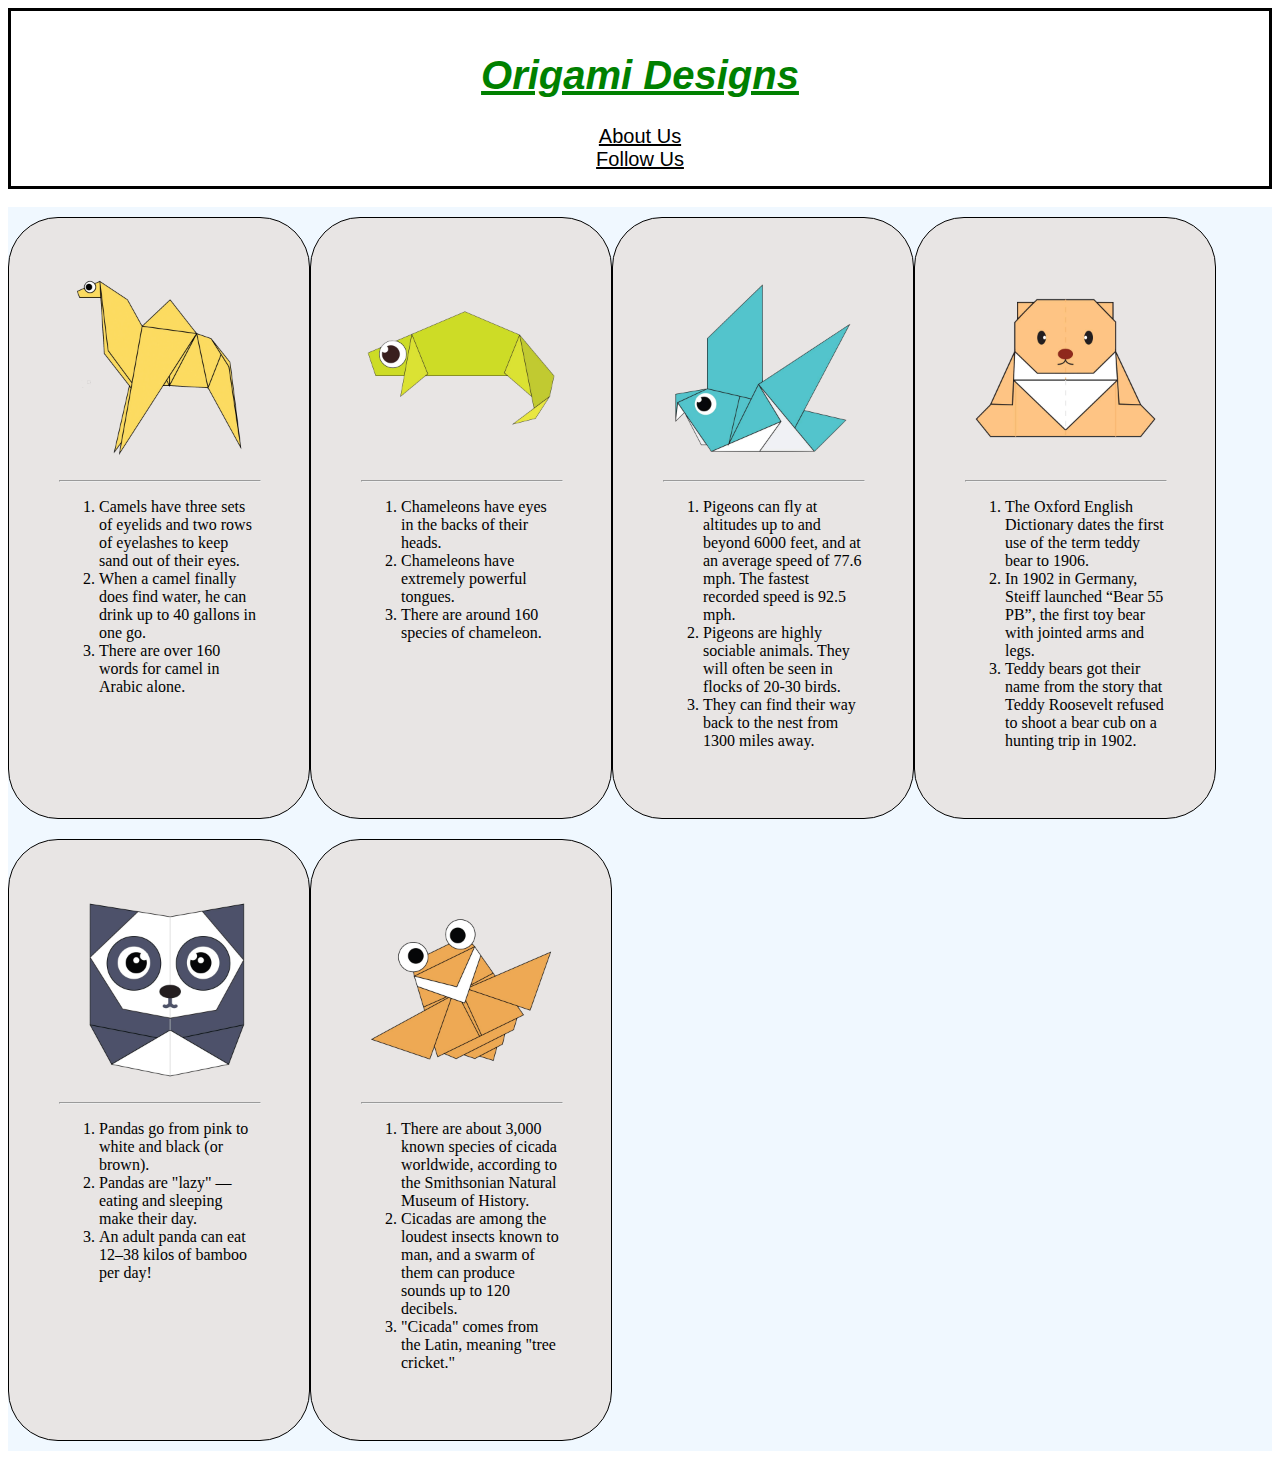
<file: index.html>
<!DOCTYPE html>
<html>
    <head>
        <title>
            Origami Designs
        </title>
        <link rel="stylesheet" type="text/css" href="style.css"/>
    </head>
    <body>
        <div class="header">
          <div class="menu">    
            <div><font color="green"><h1><i><u><center>Origami Designs</center></u></i></h1></font></div>
            <div><center><a href="about.html">About Us</a></center></div>
            <div><center><a href="followus.html">Follow Us</a></center></div>
          </div>
        </div>
        <br>
        <div class="grid">
            <div class="origami">
        <a href="http://origami.me/camel/" target="_blank">
            <img src="camel.png"  style="width:200px;height:200px;">
        </a>
        <hr width = 200px>
        <p><i>Interesting Facts About Camels </i></p>
        <ol>
            <li>
                Camels have three sets of eyelids and two rows of eyelashes to keep sand out of their eyes.
            </li>
            <li>
                When a camel finally does find water, he can drink up to 40 gallons in one go.
            </li>
            <li>
                There are over 160 words for camel in Arabic alone.
            </li>
        </ol>
    </div>

        <div class="origami">
        <a href="http://origami.me/chameleon/" target="_blank">
            <img src="chameleon.png"  style="width:200px;height:200px;">
        </a>
        <hr width = 200px>
        <p><i>Interesting Facts About Chameleons </i></p>
        <ol>
            <li>
                Chameleons have eyes in the backs of their heads.
            </li>
            <li>
                Chameleons have extremely powerful tongues.
            </li>
            <li>
                There are around 160 species of chameleon.
            </li>
        </ol>
    </div>

        <div class="origami">
        <a href="http://origami.me/pigeon/" target="_blank">
            <img src="pigeon.png"  style="width:200px;height:200px;">
        </a>
        <hr width = 200px>
        <p><i>Interesting Facts About Pigeons </i></p>
        <ol>
            <li>
                Pigeons can fly at altitudes up to and beyond 6000 feet, and at an average speed of 77.6 mph. The fastest recorded speed is 92.5 mph.
            </li>
            <li>
                Pigeons are highly sociable animals. They will often be seen in flocks of 20-30 birds.
            </li>
            <li>
                They can find their way back to the nest from 1300 miles away.
            </li>
        </ol>
    </div>

        <div class="origami">
        <a href="http://origami.me/teddy-bear/" target="_blank">
            <img src="teddy.png"  style="width:200px;height:200px;">
        </a>
        <hr width = 200px>
        <p><i>Interesting Facts About Teddy Bears </i></p>
        <ol>
            <li>
                The Oxford English Dictionary dates the first use of the term teddy bear to 1906.
            </li>
            <li>
                In 1902 in Germany, Steiff launched “Bear 55 PB”, the first toy bear with jointed arms and legs. 
            </li>
            <li>
                Teddy bears got their name from the story that Teddy Roosevelt refused to shoot a bear cub on a hunting trip in 1902.
            </li>
        </ol>
    </div>

        <div class="origami">
        <a href="http://origami.me/panda/" target="_blank">
            <img src="panda.png"  style="width:200px;height:200px;">
        </a>
        <hr width = 200px>
        <p><i>Interesting Facts About Panda </i></p>
        <ol>
            <li>
                Pandas go from pink to white and black (or brown).
            </li>
            <li>
                Pandas are "lazy" — eating and sleeping make their day.
            </li>
            <li>
                An adult panda can eat 12–38 kilos of bamboo per day!
            </li>
        </ol>
    </div>

        <div class="origami">
        <a href="http://origami.me/flying-cicada/" target="_blank">
            <img src="cicada.png"  style="width:200px;height:200px;">
        </a>
        <hr width = 200px>
        <p><i>Interesting Facts About Cicadas </i></p>
        <ol>
            <li>
                There are about 3,000 known species of cicada worldwide, according to the Smithsonian Natural Museum of History. 
            </li>
            <li>
                Cicadas are among the loudest insects known to man, and a swarm of them can produce sounds up to 120 decibels.
            </li>
            <li>
                "Cicada" comes from the Latin, meaning "tree cricket."
            </li>
        </ol>
    </div>
        </div>

    </body>
</html>
</file>
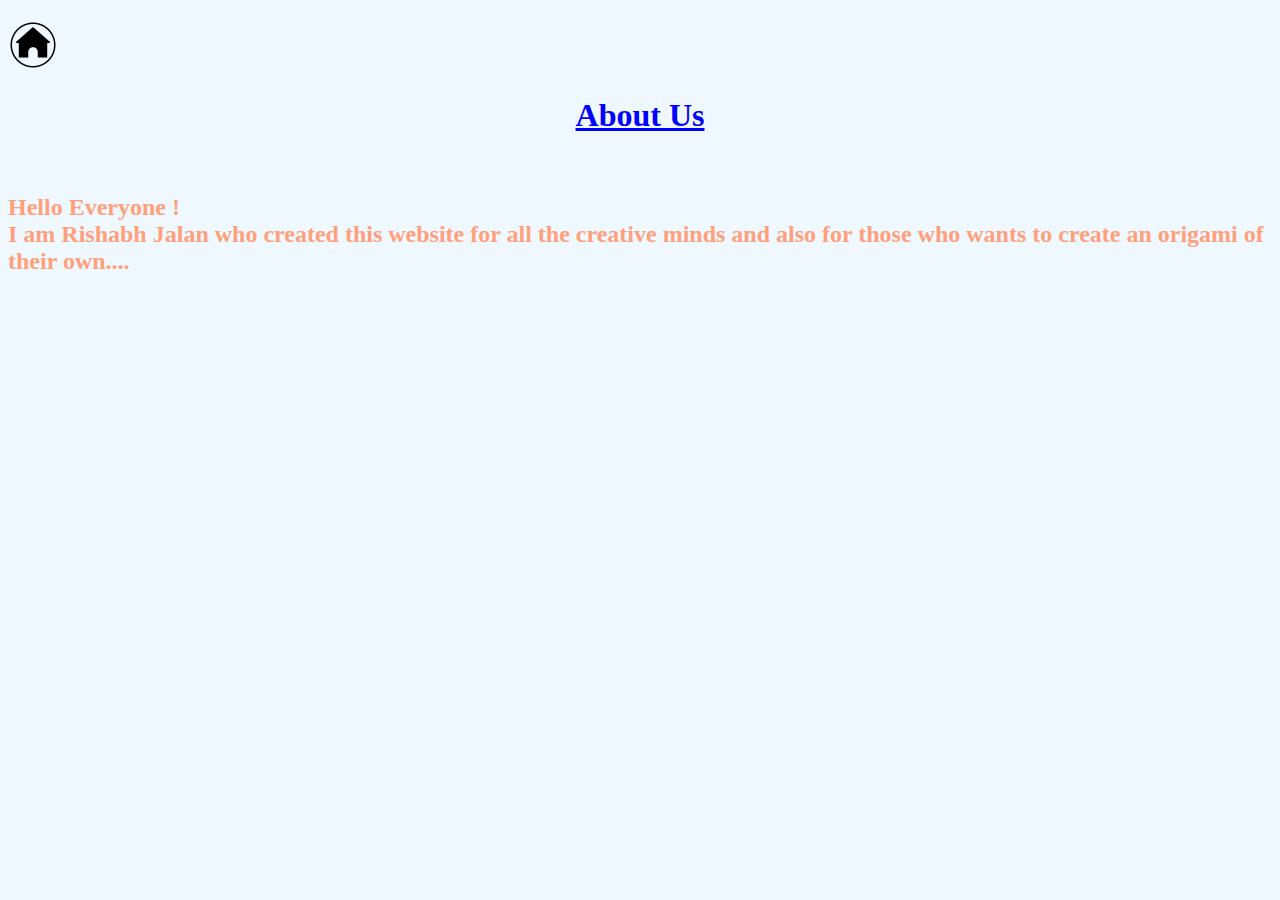
<file: about.html>
<!DOCTYPE html>
<html>
  <head>
    <title>
      Origami designs
    </title>
    <style>
      h1 {
        color:blue;
      }
      h2 {
        color:lightsalmon;
      }
     
    </style>
  </head>
  <body bgcolor="#F0F8FF">
    <h2> <a href="index.html"><img src="home.png" width=50 height=50></a><br></h2>
    <h1><b><u><center>About Us</center></u></b></h1><br>

    <h2>
    Hello Everyone !<br>
    I am Rishabh Jalan who created this website for all the creative minds and also for those 
    who wants to create an origami of their own....
    </h2>
   
    
  </body>
</html>
</file>
<file: style.css>
.header{
      
    background-color:white;
    border:solid;
    display: flex;
    justify-content: center;
     }
     .menu{     
      padding: 15px;
      font-size: 20px;
      font-family: sans-serif;
      font-weight: 400;
      color: #000000;
     }
a:link{
  color: black;
}
a:visited{
  color: black;
}
.body{
  margin: 0px;
  background-color: f7f2f2;
}
  
  .grid {
    background: darkred;
    background-color: #F0F8FF;
    display: flex;
    justify-content: last baseline;
    flex-direction: row;
    text-align: left;
    flex-wrap: wrap;
  }
  
  .origami {
    border: 1px solid black;
    border-radius: 50px;
    margin-top: 10px;
    margin-bottom: 10px;
    width: 200px;
    height: 500px;
    padding: 50px;
    background-color:#E8E5E4;
  }
  .origami:hover{
    transform: scale(1.2);
  }
  .origami {
    position: relative;
  }
  .origami p{
    position: absolute;
    top: 20%;
    left: 60%;
    transform: translate(-50%,-50%);
    opacity:0;      
  }
  .origami:hover p{
    opacity: 1;
  }
  .origami:hover img{
    opacity: 0.33;
  }
</file>
